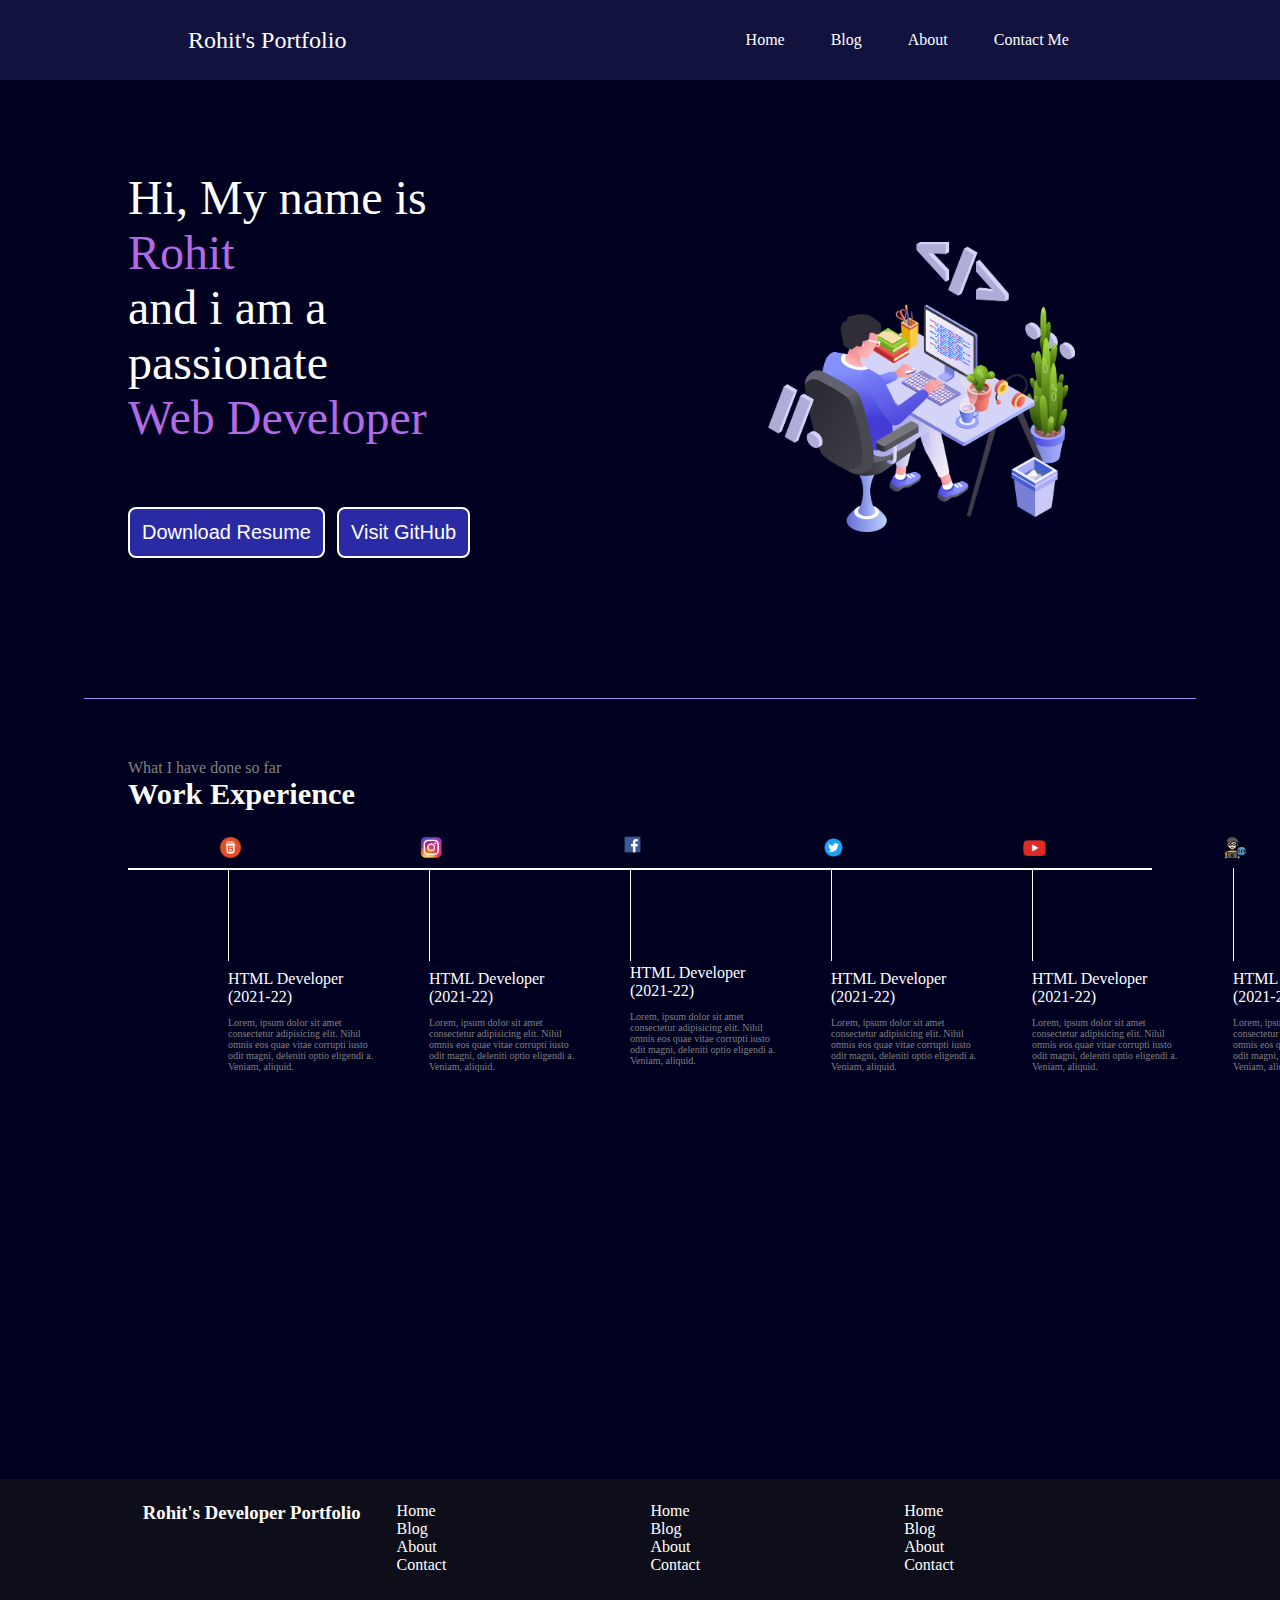
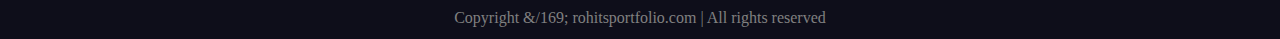
<file: Portfolio/index.html>
<!DOCTYPE html>
<html lang="en">

<head>
    <meta charset="UTF-8">
    <meta name="viewport" content="width=device-width, initial-scale=1.0">
    <title>Portfolio-Home</title>
    <link rel="stylesheet" href="style.css">
</head>

<body>
    <header>
        <nav>
            <div class="left">Rohit's Portfolio</div>
            <div class="right">
                <ul>
                    <li><a href="/">Home</a></li>
                    <li><a href="/blog.html">Blog</a></li>
                    <li><a href="/about.html">About</a></li>
                    <li><a href="/contact_me.html">Contact Me</a></li>
                </ul>
            </div>
        </nav>
    </header>
    <main>
        <section class="firstSection">
            <div class="leftSection">
                Hi, My name is <span class="purple">Rohit</span>
                <div>and i am a passionate</div>
                <span id="element">Web Developer</span>
                <div class="buttons">
                    <a href="https://www.docdroid.net/WyjIuyO/fake-resume-pdf" target="_blank"><button
                            class="btn">Download
                            Resume</button></a>
                    <a href="https://github.com/login?return_to=%2Flogin%2Foauth%2Fauthorize" target="_blank"><button
                            class="btn">Visit
                            GitHub</button></a>
                </div>
            </div>
            <div class="rightSection">
                <img src="bg.png" alt="">
            </div>
        </section>
        <hr>
        <section class="secondSection">
            <span class="text-gray">What I have done so far</span>
            <h1>Work Experience</h1>
            <div class="box">
                <div class="vertical">
                    <img class="image-top" src="pngwing.com.png" alt="">
                    <div class="vertical-title">
                        HTML Developer (2021-22)
                    </div>
                    <div class="vertical-desc">
                        Lorem, ipsum dolor sit amet consectetur adipisicing elit. Nihil omnis eos quae vitae corrupti
                        iusto odit magni, deleniti optio eligendi a. Veniam, aliquid.
                    </div>
                </div>
                <div class="vertical">
                    <img class="image-top" src="pngwing.com (1).png" alt="">
                    <div class="vertical-title">
                        HTML Developer (2021-22)
                    </div>
                    <div class="vertical-desc">
                        Lorem, ipsum dolor sit amet consectetur adipisicing elit. Nihil omnis eos quae vitae corrupti
                        iusto odit magni, deleniti optio eligendi a. Veniam, aliquid.
                    </div>
                </div>
                <div class="vertical">
                    <img class="image-top" src="pngwing.com (2).png" alt="">
                    <div class="vertical-title">
                        HTML Developer (2021-22)
                    </div>
                    <div class="vertical-desc">
                        Lorem, ipsum dolor sit amet consectetur adipisicing elit. Nihil omnis eos quae vitae corrupti
                        iusto odit magni, deleniti optio eligendi a. Veniam, aliquid.
                    </div>
                </div>
                <div class="vertical">
                    <img class="image-top" src="pngwing.com (3).png" alt="">
                    <div class="vertical-title">
                        HTML Developer (2021-22)
                    </div>
                    <div class="vertical-desc">
                        Lorem, ipsum dolor sit amet consectetur adipisicing elit. Nihil omnis eos quae vitae corrupti
                        iusto odit magni, deleniti optio eligendi a. Veniam, aliquid.
                    </div>
                </div>
                <div class="vertical">
                    <img class="image-top" src="pngwing.com (4).png" alt="">
                    <div class="vertical-title">
                        HTML Developer (2021-22)
                    </div>
                    <div class="vertical-desc">
                        Lorem, ipsum dolor sit amet consectetur adipisicing elit. Nihil omnis eos quae vitae corrupti
                        iusto odit magni, deleniti optio eligendi a. Veniam, aliquid.
                    </div>
                </div>
                <div class="vertical">
                    <img class="image-top" src="developer.png" alt="">
                    <div class="vertical-title">
                        HTML Developer (2021-22)
                    </div>
                    <div class="vertical-desc">
                        Lorem, ipsum dolor sit amet consectetur adipisicing elit. Nihil omnis eos quae vitae corrupti
                        iusto odit magni, deleniti optio eligendi a. Veniam, aliquid.
                    </div>
                </div>
            </div>
        </section>
    </main>
    <footer>
        <div class="footer">
            <div class="footer-first">
                <h3>Rohit's Developer Portfolio</h3>
            </div>
            <div class="footer-second">
                <ul>
                    <li><a href="/">Home</a></li>
                    <li><a href="blog.html">Blog</a></li>
                    <li><a href="about.html">About</a></li>
                    <li><a href="contact_me.html">Contact</a></li>
                </ul>
            </div>
            <div class="footer-third">
                <ul>
                    <li><a href="/">Home</a></li>
                    <li><a href="blog.html">Blog</a></li>
                    <li><a href="about.html">About</a></li>
                    <li><a href="contact_me.html">Contact</a></li>
                </ul>
            </div>
            <div class="footer-fourth">
                <ul>
                    <li><a href="/">Home</a></li>
                    <li><a href="blog.html">Blog</a></li>
                    <li><a href="about.html">About</a></li>

                    <li><a href="contact_me.html">Contact</a></li>
                </ul>
            </div>
        </div>
        <div class="footer-rights">
            Copyright &/169; rohitsportfolio.com | All rights reserved
        </div>
    </footer>

    <script src="script.js"></script>
</body>

</html>
</file>
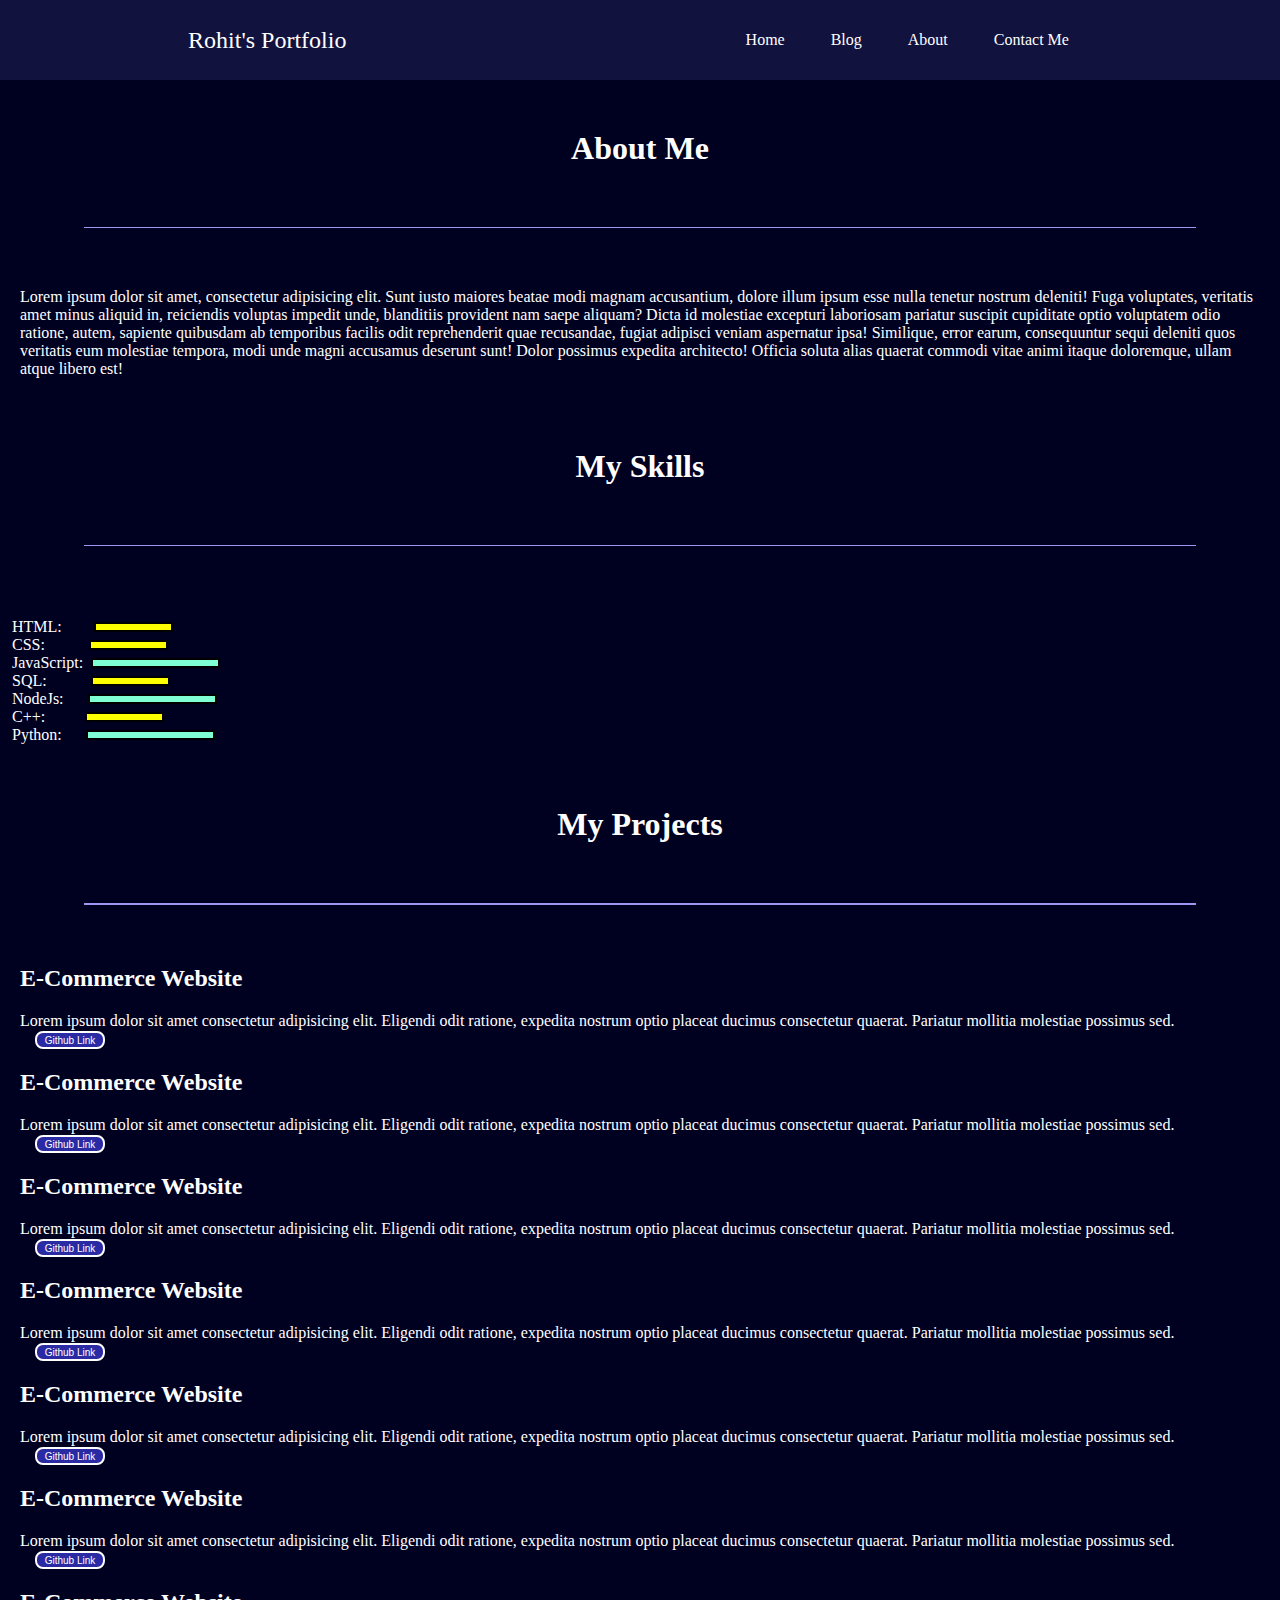
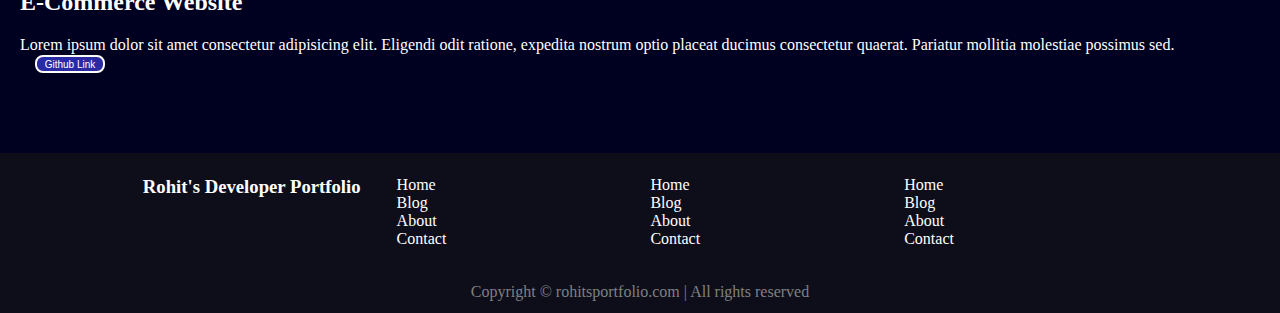
<file: Portfolio/about.html>
<!DOCTYPE html>
<html lang="en">

<head>
    <meta charset="UTF-8">
    <meta name="viewport" content="width=device-width, initial-scale=1.0">
    <title>Portfolio-About</title>
    <link rel="stylesheet" href="style.css">
</head>

<body>
    <header>
        <nav>
            <div class="left">Rohit's Portfolio</div>
            <div class="right">
                <ul>
                    <li><a href="/index.html">Home</a></li>
                    <li><a href="/blog.html">Blog</a></li>

                    <li><a href="/">About</a></li>
                    <li><a href="/contact_me.html">Contact Me</a></li>
                </ul>
            </div>
        </nav>
    </header>
    <main>
        <div class="aboutmain">
            <div class="intro">
                <h1>About Me</h1>
                <hr>
                <p>Lorem ipsum dolor sit amet, consectetur adipisicing elit. Sunt iusto maiores beatae modi magnam
                    accusantium, dolore illum ipsum esse nulla tenetur nostrum deleniti! Fuga voluptates, veritatis amet
                    minus aliquid in, reiciendis voluptas impedit unde, blanditiis provident nam saepe aliquam? Dicta id
                    molestiae excepturi laboriosam pariatur suscipit cupiditate optio voluptatem odio ratione, autem,
                    sapiente quibusdam ab temporibus facilis odit reprehenderit quae recusandae, fugiat adipisci veniam
                    aspernatur ipsa! Similique, error earum, consequuntur sequi deleniti quos veritatis eum molestiae
                    tempora, modi unde magni accusamus deserunt sunt! Dolor possimus expedita architecto! Officia soluta
                    alias quaerat commodi vitae animi itaque doloremque, ullam atque libero est!</p>
                <h1>My Skills</h1>
                <hr>
                <div class="skillContainer">
                    <div class="skillItem">HTML:&nbsp; &nbsp; &emsp; <div class="skill t5"></div>
                    </div>
                    <div class="skillItem">CSS:&nbsp; &emsp; &emsp; <div class="skill t5"></div>
                    </div>
                    <div class="skillItem">JavaScript: &nbsp; <div class="skill fifty"></div>
                    </div>
                    <div class="skillItem">SQL:&nbsp; &emsp; &emsp; <div class="skill t5"></div>
                    </div>
                    <div class="skillItem">NodeJs:&nbsp; &emsp; <div class="skill fifty"></div>
                    </div>
                    <div class="skillItem">C++: &emsp; &emsp; <div class="skill t5"></div>
                    </div>
                    <div class="skillItem">Python:&nbsp; &emsp; <div class="skill fifty"></div>
                    </div>
                </div>
                <h1>My Projects</h1>
                <hr>
                <div class="projectItem">
                    <ul>
                        <li>
                            <h2>E-Commerce Website</h2>
                            <p>Lorem ipsum dolor sit amet consectetur adipisicing elit. Eligendi odit ratione, expedita
                                nostrum
                                optio placeat ducimus consectetur quaerat. Pariatur mollitia molestiae possimus
                                sed.<button class="submitbtn sm">Github Link</button></p>
                            <h2>E-Commerce Website</h2>
                            <p>Lorem ipsum dolor sit amet consectetur adipisicing elit. Eligendi odit ratione, expedita
                                nostrum
                                optio placeat ducimus consectetur quaerat. Pariatur mollitia molestiae possimus
                                sed.<button class="submitbtn sm">Github Link</button></p>
                            <h2>E-Commerce Website</h2>
                            <p>Lorem ipsum dolor sit amet consectetur adipisicing elit. Eligendi odit ratione, expedita
                                nostrum
                                optio placeat ducimus consectetur quaerat. Pariatur mollitia molestiae possimus
                                sed.<button class="submitbtn sm">Github Link</button></p>
                            <h2>E-Commerce Website</h2>
                            <p>Lorem ipsum dolor sit amet consectetur adipisicing elit. Eligendi odit ratione, expedita
                                nostrum
                                optio placeat ducimus consectetur quaerat. Pariatur mollitia molestiae possimus
                                sed.<button class="submitbtn sm">Github Link</button></p>
                            <h2>E-Commerce Website</h2>
                            <p>Lorem ipsum dolor sit amet consectetur adipisicing elit. Eligendi odit ratione, expedita
                                nostrum
                                optio placeat ducimus consectetur quaerat. Pariatur mollitia molestiae possimus
                                sed.<button class="submitbtn sm">Github Link</button></p>
                            <h2>E-Commerce Website</h2>
                            <p>Lorem ipsum dolor sit amet consectetur adipisicing elit. Eligendi odit ratione, expedita
                                nostrum
                                optio placeat ducimus consectetur quaerat. Pariatur mollitia molestiae possimus
                                sed.<button class="submitbtn sm">Github Link</button></p>
                            <h2>E-Commerce Website</h2>
                            <p>Lorem ipsum dolor sit amet consectetur adipisicing elit. Eligendi odit ratione, expedita
                                nostrum
                                optio placeat ducimus consectetur quaerat. Pariatur mollitia molestiae possimus
                                sed.<button class="submitbtn sm">Github Link</button></p>

                        </li>
                    </ul>
                </div>
            </div>

        </div>
    </main>
    <footer>
        <div class="footer">
            <div class="footer-first">
                <h3>Rohit's Developer Portfolio</h3>
            </div>
            <div class="footer-second">
                <ul>
                    <li><a href="#">Home</a></li>
                    <li><a href="blog.html">Blog</a></li>
                    <li><a href="about.html">About</a></li>
                    <li><a href="contact_me.html">Contact</a></li>
                </ul>
            </div>
            <div class="footer-third">
                <ul>
                    <li><a href="#">Home</a></li>
                    <li><a href="blog.html">Blog</a></li>
                    <li><a href="about.html">About</a></li>
                    <li><a href="contact_me.html">Contact</a></li>
                </ul>
            </div>
            <div class="footer-fourth">
                <ul>
                    <li><a href="#">Home</a></li>
                    <li><a href="blog.html">Blog</a></li>
                    <li><a href="about.html">About</a></li>
                    <li><a href="contact_me.html">Contact</a></li>
                </ul>
            </div>
        </div>
        <div class="footer-rights">
            Copyright &#169; rohitsportfolio.com | All rights reserved
        </div>
    </footer>
    <script src="script.js"></script>
</body>

</html>
</file>
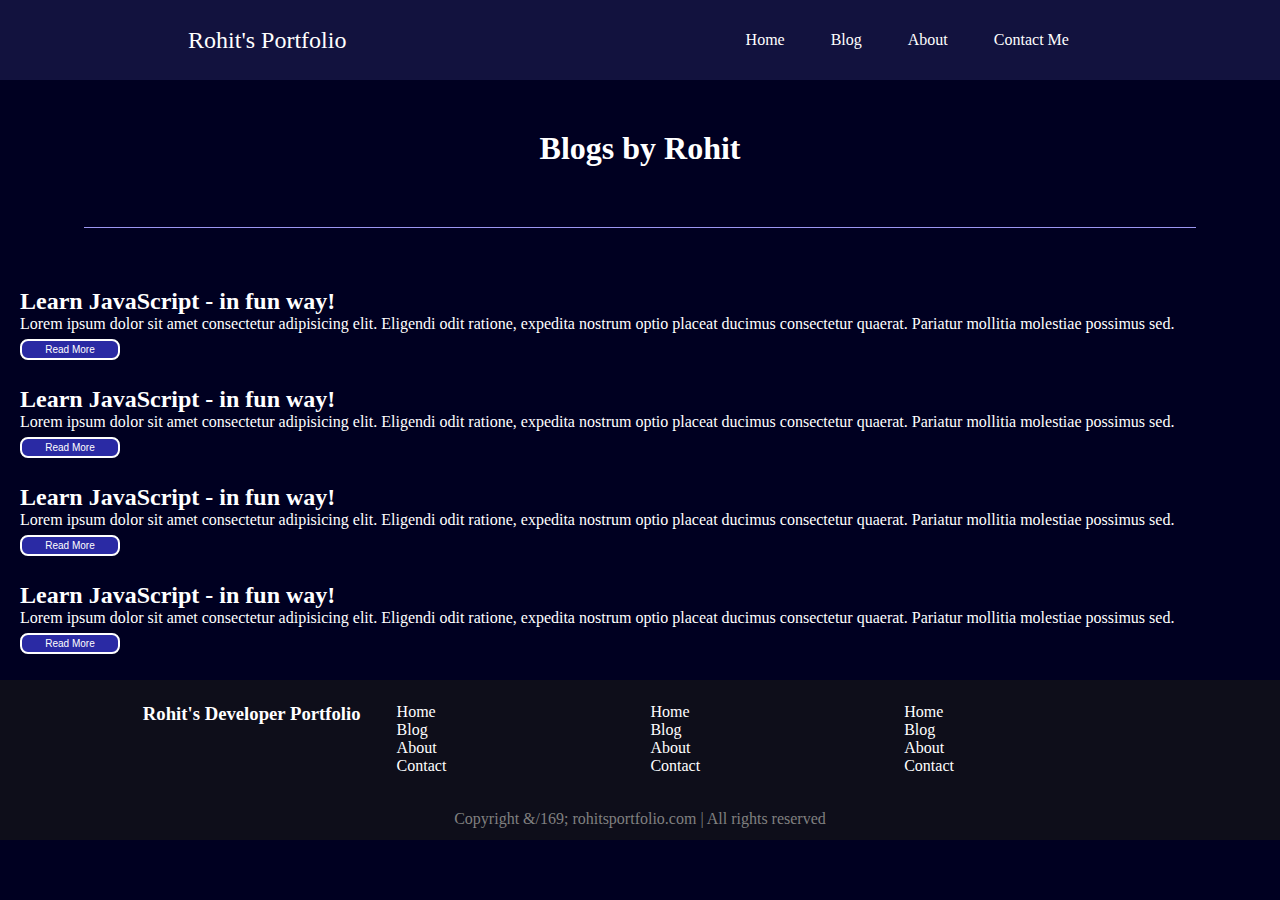
<file: Portfolio/blog.html>
<!DOCTYPE html>
<html lang="en">

<head>
    <meta charset="UTF-8">
    <meta name="viewport" content="width=device-width, initial-scale=1.0">
    <title>Portfolio-Blog</title>
    <link rel="stylesheet" href="style.css">
</head>

<body>
    <header>
        <nav>
            <div class="left">Rohit's Portfolio</div>
            <div class="right">
                <ul>
                    <li><a href="/index.html">Home</a></li>
                    <li><a href="/">Blog</a></li>

                    <li><a href="/about.html">About</a></li>
                    <li><a href="/contact_me.html">Contact Me</a></li>
                </ul>
            </div>
        </nav>
    </header>
    <main>
        <div class="mainn">
            <div class="blogcontainer">
                <h1>Blogs by Rohit</h1>
                <hr>
                <div class="blogItem">
                    <h2>Learn JavaScript - in fun way!</h2>
                    <p>Lorem ipsum dolor sit amet consectetur adipisicing elit. Eligendi odit ratione, expedita nostrum
                        optio placeat ducimus consectetur quaerat. Pariatur mollitia molestiae possimus sed.</p>
                    <button class="submitbtn sm">Read More</button>
                </div>
                <div class="blogItem">
                    <h2>Learn JavaScript - in fun way!</h2>
                    <p>Lorem ipsum dolor sit amet consectetur adipisicing elit. Eligendi odit ratione, expedita nostrum
                        optio placeat ducimus consectetur quaerat. Pariatur mollitia molestiae possimus sed.</p> <button
                        class="submitbtn sm">Read More</button>
                </div>
                <div class="blogItem">
                    <h2>Learn JavaScript - in fun way!</h2>
                    <p>Lorem ipsum dolor sit amet consectetur adipisicing elit. Eligendi odit ratione, expedita nostrum
                        optio placeat ducimus consectetur quaerat. Pariatur mollitia molestiae possimus sed.</p> <button
                        class="submitbtn sm">Read More</button>
                </div>
                <div class="blogItem">
                    <h2>Learn JavaScript - in fun way!</h2>
                    <p>Lorem ipsum dolor sit amet consectetur adipisicing elit. Eligendi odit ratione, expedita nostrum
                        optio placeat ducimus consectetur quaerat. Pariatur mollitia molestiae possimus sed.</p> <button
                        class="submitbtn sm">Read More</button>
                </div>

            </div>
        </div>
    </main>
    <footer>
        <div class="footer">
            <div class="footer-first">
                <h3>Rohit's Developer Portfolio</h3>
            </div>
            <div class="footer-second">
                <ul>
                    <li><a href="/">Home</a></li>
                    <li><a href="blog.html">Blog</a></li>
                    <li><a href="about.html">About</a></li>
                    <li><a href="contact_me.html">Contact</a></li>
                </ul>
            </div>
            <div class="footer-third">
                <ul>
                    <li><a href="/">Home</a></li>
                    <li><a href="blog.html">Blog</a></li>
                    <li><a href="about.html">About</a></li>
                    <li><a href="contact_me.html">Contact</a></li>
                </ul>
            </div>
            <div class="footer-fourth">
                <ul>
                    <li><a href="/">Home</a></li>
                    <li><a href="blog.html">Blog</a></li>
                    <li><a href="about.html">About</a></li>
                    <li><a href="contact_me.html">Contact</a></li>
                </ul>
            </div>
        </div>
        <div class="footer-rights">
            Copyright &/169; rohitsportfolio.com | All rights reserved
        </div>
    </footer>
    <script src="script.js"></script>

</body>

</html>
</file>
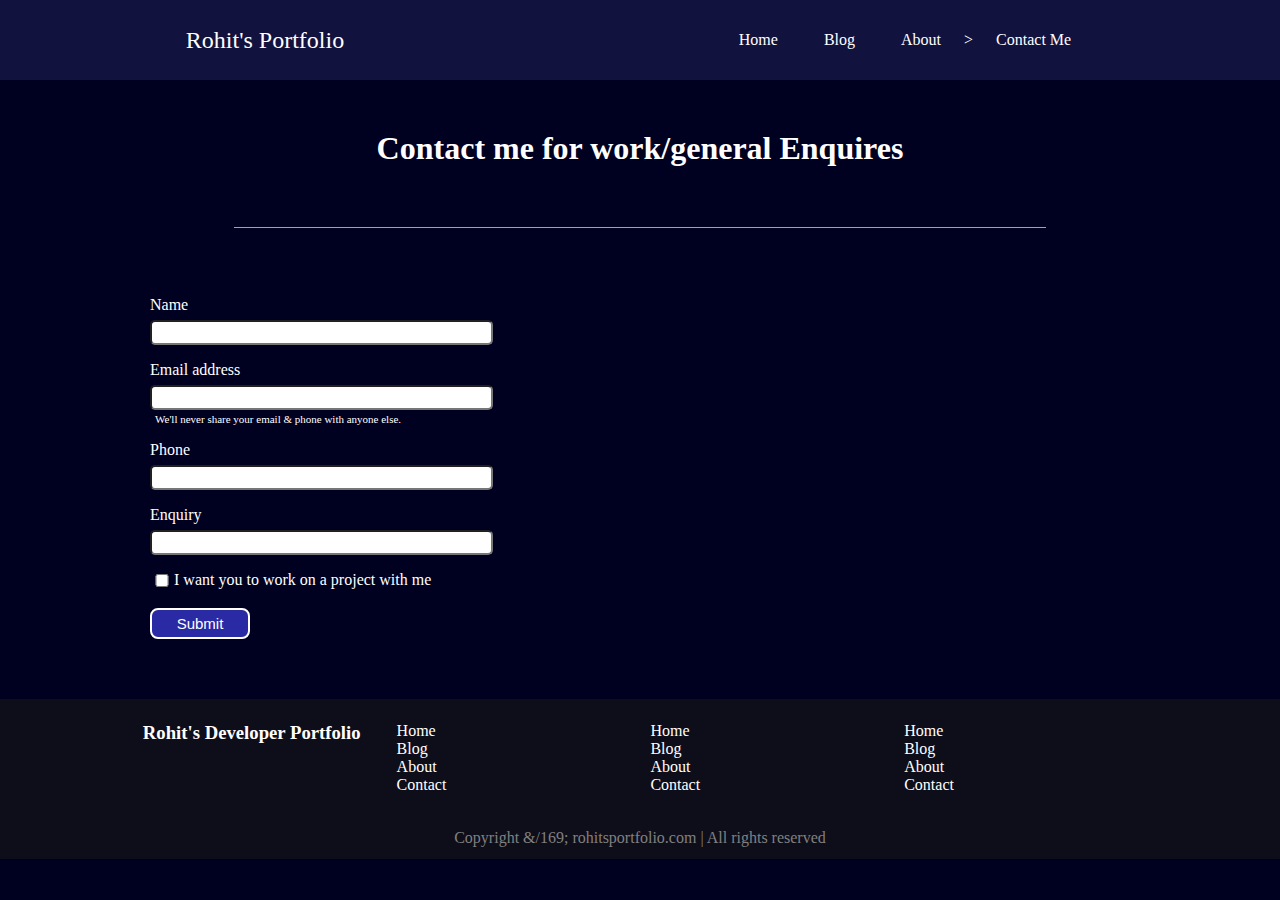
<file: Portfolio/contact_me.html>
<!DOCTYPE html>
<html lang="en">

<head>
    <meta charset="UTF-8">
    <meta name="viewport" content="width=device-width, initial-scale=1.0">
    <title>Portfolio-Contact Me</title>
    <link rel="stylesheet" href="style.css">
</head>

<body>
    <header>
        <nav>
            <div class="left">Rohit's Portfolio</div>
            <div class="right">
                <ul>
                    <li><a href="/index.html">Home</a></li>
                    <li><a href="/blog.html">Blog</a></li>
                    <li><a href="about.html">About</a></li>
                    >
                    <li><a href="/">Contact Me</a></li>
                </ul>
            </div>
        </nav>
    </header>
    <main>
        <div class="contactform">
            <h1>Contact me for work/general Enquires</h1>
            <hr>
            <form>
                <div class="mb-3">
                    <label for="clientname" class="form-label">Name</label>
                    <input type="name" class="form-control" id="clientname">
                </div>
                <div class="mb-3">
                    <label for="clientemail" class="form-label">Email address</label>
                    <input type="email" class="form-control" id="clientemail" aria-describedby="emailHelp">
                    <div id="emailHelp" class="form-text">We'll never share your email & phone with anyone else.</div>
                </div>
                <div class="mb-3">
                    <label for="clientphone" class="form-label">Phone</label>
                    <input type="Phone" class="form-control" id="clientphone">
                </div>
                <div class="mb-3">
                    <label for="clientenquiry" class="form-label">Enquiry</label>
                    <input type="name" class="form-control" id="clientenquiry">
                </div>
                <div class="mb-3" id="form-check">
                    <input type="checkbox" class="form-check-input" id="isclient">
                    <label class="form-check-label" for="isclient">I want you to work on a project with me</label>
                </div>
                <button type="submit" class="submitbtn" onclick="saveFile()">Submit</button>
            </form>
        </div>
    </main>
    <footer>
        <div class="footer">
            <div class="footer-first">
                <h3>Rohit's Developer Portfolio</h3>
            </div>
            <div class="footer-second">
                <ul>
                    <li><a href="/">Home</a></li>
                    <li><a href="blog.html">Blog</a></li>
                    <li><a href="about.html">About</a></li>
                    <li><a href="contact_me.html">Contact</a></li>
                </ul>
            </div>
            <div class="footer-third">
                <ul>
                    <li><a href="/">Home</a></li>
                    <li><a href="blog.html">Blog</a></li>
                    <li><a href="about.html">About</a></li>
                    <li><a href="contact_me.html">Contact</a></li>
                </ul>
            </div>
            <div class="footer-fourth">
                <ul>
                    <li><a href="/">Home</a></li>
                    <li><a href="blog.html">Blog</a></li>
                    <li><a href="about.html">About</a></li>
                    <li><a href="contact_me.html">Contact</a></li>
                </ul>
            </div>
        </div>
        <div class="footer-rights">
            Copyright &/169; rohitsportfolio.com | All rights reserved
        </div>
    </footer>
    <script src="script.js"></script>
</body>

</html>
</file>
<file: Portfolio/style.css>
* {
  margin: 0;
  padding: 0;
}

body {
  background-color: rgb(0, 0, 33);
  color: white;
}

nav {
  display: flex;
  justify-content: space-around;
  align-items: center;
  height: 80px;
  background-color: rgb(18, 18, 62);
  /*position: fixed;
    top: 0;
    width: 100%;
    */
}

nav ul {
  display: flex;
  justify-content: center;
}

nav ul li {
  list-style: none;
  margin: 0 23px;
}

nav ul li a {
  text-decoration: none;
  color: white;
}

nav ul li a:hover {
  color: rgb(157, 157, 219);
  font-size: 1.02rem;
}

nav ul li a:active {
  color: rgb(167, 27, 17);
  font-size: 1.02rem;
}

main hr {
  border: 0;
  background: #9c97f1;
  height: 1.2px;
  margin: 60px 84px;
}

.left {
  font-size: 1.5rem;
}

.firstSection {
  display: flex;
  justify-content: space-around;
  margin: 90px 0;
  align-items: center;
}

.firstSection > div {
  width: 30%;
}

.leftSection {
  font-size: 3rem;
}

.leftSection .buttons {
  padding: 50px 0;
}

.leftSection .btn {
  padding: 12px;
  background-color: rgb(42, 42, 164);
  color: white;
  border: 2px solid white;
  border-radius: 8px;
  font-size: 20px;
  cursor: pointer;
}
.leftSection .btn:hover {
  background-color: white;
  color: rgb(42, 42, 164);
}

.rightSection img {
  width: 80%;
}

.purple {
  color: rgb(178, 107, 228);
}

.text-gray {
  color: gray;
}

#element {
  color: rgb(178, 107, 228);
}

.secondSection {
  max-width: 80vw;
  margin: auto;
  height: 80vh;
}

.secondSection h1 {
  font-size: 1.9rem;
}

.secondSection .box {
  background: white;
  width: 80vw;
  height: 2px;
  margin: 56px 0;
  display: flex;
}

.secondSection .vertical {
  height: 93px;
  width: 1px;
  background-color: white;
  margin: 0 100px;
}

.image-top {
  width: 23px;
  position: relative;
  top: -32px;
  left: -9px;
}

.vertical-title {
  position: relative;
  top: 75px;
  width: 150px;
}

.vertical-desc {
  position: relative;
  top: 86px;
  color: gray;
  width: 150px;
  font-size: 10px;
}

footer {
  background-color: #0e0e1a;
}

.footer {
  display: flex;
  padding: 23px 122px;
  justify-content: space-evenly;
}

.footer ul {
  list-style: none;
}

.footer ul li a {
  text-decoration: none;
  color: white;
}

.footer > div {
  width: 233px;
}

footer .footer-rights {
  text-align: center;
  color: gray;
  padding: 12px 0;
}

/*contact*/

.contactform {
  padding: 50px 150px;
}
.contactform h1 {
  text-align: center;
}

.contactform form div {
  padding: 8px 0;
  display: flex;
  flex-direction: column;
}
.contactform form div input {
  width: 26vw;
  border-radius: 5px;
  margin: 6px 0 0 0;
  padding: 3px;
}
#emailHelp {
  font-size: 11px;
  margin: 0 5px;
  padding: 3px 0 0 0;
}

#form-check {
  flex-direction: row;
}
#form-check input {
  width: 24px;
  margin: 3px 0;
}

.submitbtn {
  margin: 10px 0;
  padding: 5px;
  background-color: rgb(42, 42, 164);
  color: white;
  border: 2px solid white;
  border-radius: 8px;
  font-size: 15px;
  cursor: pointer;
  width: 100px;
}
.sm {
  margin: 6px 0;
  padding: 3px;
  width: 100px;
  font-size: 10px;
}
.submitbtn:hover {
  background-color: white;
  color: rgb(42, 42, 164);
}
.blogcontainer h1 {
  text-align: center;
  padding-top: 50px;
}

.blogItem {
  margin: 20px;
}

/*about*/

.intro h1 {
  text-align: center;
  padding-top: 50px;
}
.intro p {
  margin: 20px;
}

.skillContainer {
  padding: 12px;
}

.skillItem {
  display: flex;
  align-items: center;
}
.skill {
  width: 265px;
  height: 6px;
  background-color: red;
  border: 2px solid black;
}

.hundered {
  width: 265px;
  background-color: violet;
}
.fifty {
  width: 125px;
  background-color: aquamarine;
}

.t5 {
  width: 75px;
  background-color: yellow;
}

.projectItem h2 {
  margin: 20px;
}
.projectItem .sm {
  margin: 0 15px;
  padding: 2px 0;
  width: 70px;
  height: 18px;
}
.aboutmain {
  margin-bottom: 80px;
}
</file>
